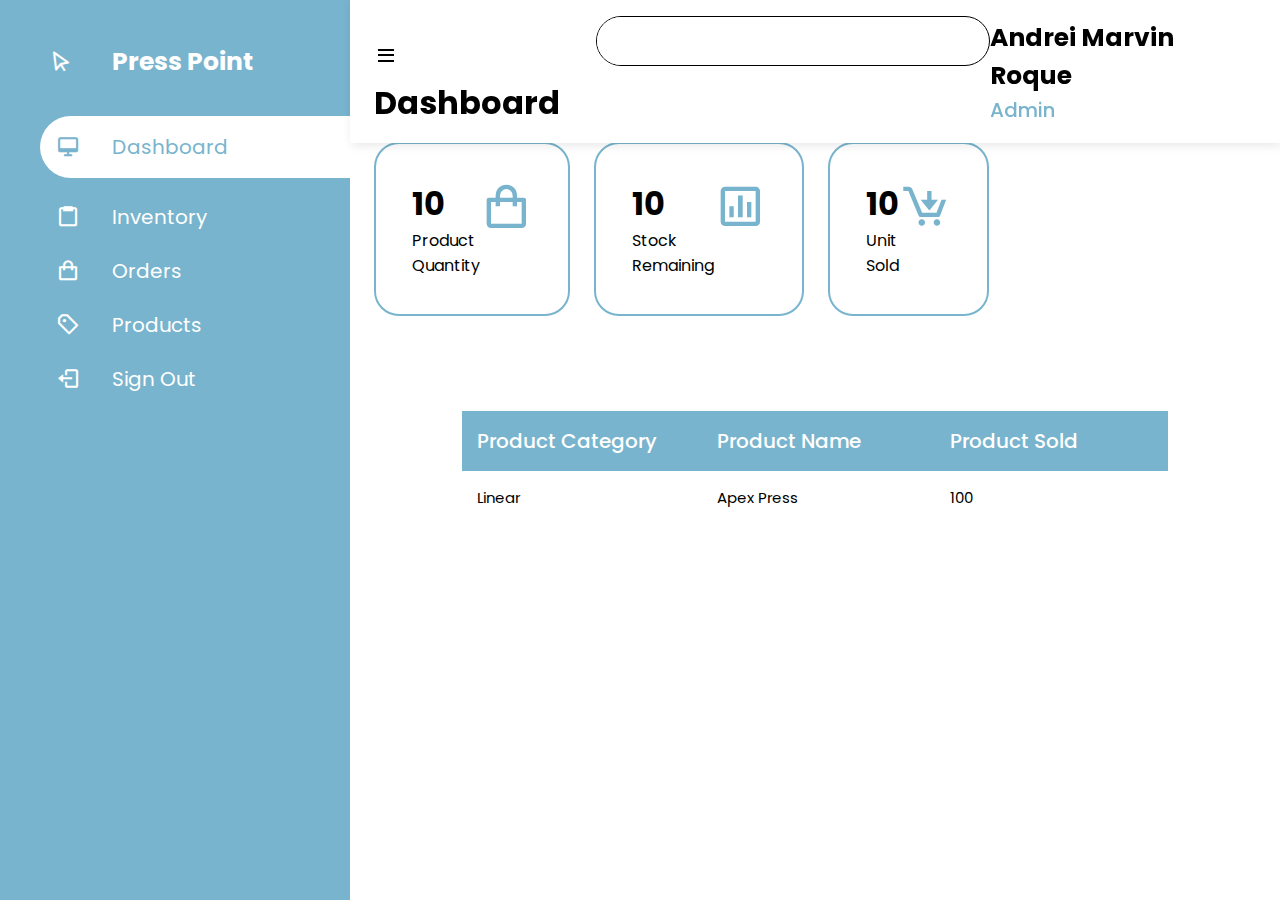
<file: admin-dashboard.html>
<!DOCTYPE html>
<html lang="en">

<head>
    <meta charset="UTF-8">
    <meta name="viewport" content="width=device-width, initial-scale=1.0">
    <link rel="stylesheet" href="admin-dashboard.css">
    <link rel="preconnect" href="https://fonts.googleapis.com">
    <link rel="preconnect" href="https://fonts.gstatic.com" crossorigin>
    <link rel="stylesheet"
        href="https://fonts.googleapis.com/css2?family=Poppins:ital,wght@0,100;0,200;0,300;0,400;0,500;0,600;0,700;0,800;0,900;1,100;1,200;1,300;1,400;1,500;1,600;1,700;1,800;1,900&display=swap">
    <link rel="stylesheet" href="https://cdnjs.cloudflare.com/ajax/libs/font-awesome/6.7.0/css/all.min.css"
        integrity="sha512-9xKTRVabjVeZmc+GUW8GgSmcREDunMM+Dt/GrzchfN8tkwHizc5RP4Ok/MXFFy5rIjJjzhndFScTceq5e6GvVQ=="
        crossorigin="anonymous" referrerpolicy="no-referrer" />
    <link rel="stylesheet" href="https://unpkg.com/boxicons@latest/css/boxicons.min.css">
    <title>Admin Dashboard</title>
</head>

<body>
    <input type="checkbox" id="navigation-toggle">
    <div class="sidebar">
        <div class="sidebar-brand">
            <h1><i class='bx bx-pointer'></i><span>Press Point</span></h1>
        </div>
        <div class="sidebar-menu">
            <ul>
                <li>
                    <a href="admin-dashboard.html" class="active"><i class='bx bx-desktop'></i>
                        <span>Dashboard</span></a>
                </li>
                <li>
                    <a href="inventory.html"><i class='bx bx-clipboard'></i>
                        <span>Inventory</span></a>
                </li>
                <li>
                    <a href="orders.html"><i class='bx bx-shopping-bag'></i>
                        <span>Orders</span></a>
                </li>
                <li>
                    <a href="products.html"><i class='bx bx-purchase-tag-alt'></i>
                        <span>Products</span></a>
                </li>
                <li>
                    <a id="signout-button"><i class='bx bx-log-out'></i>
                        <span>Sign Out</span></a>
                </li>
                <div class="background"></div>
                <div class="alert-box" id="signout-alert">
                    <div class="icon">
                        <i class='bx bx-help-circle'></i>
                    </div>
                    <p>Are you sure you want to sign out?</p>
                    <div class="buttons">
                        <button id="confirm-signout" class="button">Yes, Sign Out</button>
                        <button id="cancel-signout" class="button">Cancel</button>
                    </div>
                </div>
            </ul>
        </div>
    </div>
    <div class="main-content">
        <header>
            <h1><label for="navigation-toggle"><i class='bx bx-menu'></i></label>Dashboard</h1>
            <div class="search-wrapper">
                <input type="search" />
                <i class='bx bx-search'></i>
            </div>
            <div class="user-wrapper">
                <div>
                    <h5>Andrei Marvin Roque</h5>
                    <small>Admin</small>
                </div>
            </div>
        </header>
        <main>
            <div class="cards">
                <div class="card-single">
                    <div>
                        <h1>10</h1>
                        <span>Product Quantity</span>
                    </div>
                    <div>
                        <i class='bx bx-shopping-bag'></i>
                    </div>
                </div>
                <div class="card-single">
                    <div>
                        <h1>10</h1>
                        <span>Stock Remaining</span>
                    </div>
                    <div>
                        <i class='bx bx-bar-chart-square'></i>
                    </div>
                </div>
                <div class="card-single">
                    <div>
                        <h1>10</h1>
                        <span>Unit Sold</span>
                    </div>
                    <div>
                        <i class='bx bx-cart-download'></i>
                    </div>
                </div>
            </div>

            <div class="recent-grid">
                <table>
                    <thead>
                        <tr>
                            <th>Product Category</th>
                            <th>Product Name</th>
                            <th>Product Sold</th>
                        </tr>
                    </thead>
                    <tbody>
                        <tr>
                            <td class="product-category">Linear</td>
                            <td class="product-name">Apex Press</td>
                            <td class="product-sold">100</td>
                        </tr>
                    </tbody>
                </table>
            </div>
        </main>
    </div>

    <script>
        document.addEventListener('DOMContentLoaded', () => {
            const signoutbutton = document.getElementById('signout-button');
            const alertbox = document.getElementById('signout-alert');
            const background = document.querySelector('.background');
            const confirmbutton = document.getElementById('confirm-signout');
            const cancelbutton = document.getElementById('cancel-signout');

            signoutbutton.addEventListener('click', () => {
                alertbox.classList.add('show');
                background.classList.add('show');
            });

            confirmbutton.addEventListener('click', () => {
                window.location.href = 'sign-in.html';
            });

            cancelbutton.addEventListener('click', () => {
                alertbox.classList.remove('show');
                background.classList.remove('show');
            });

            background.addEventListener('click', () => {
                alertbox.classList.remove('show');
                background.classList.remove('show');
            });
        });
    </script>

</body>

</html>
</file>
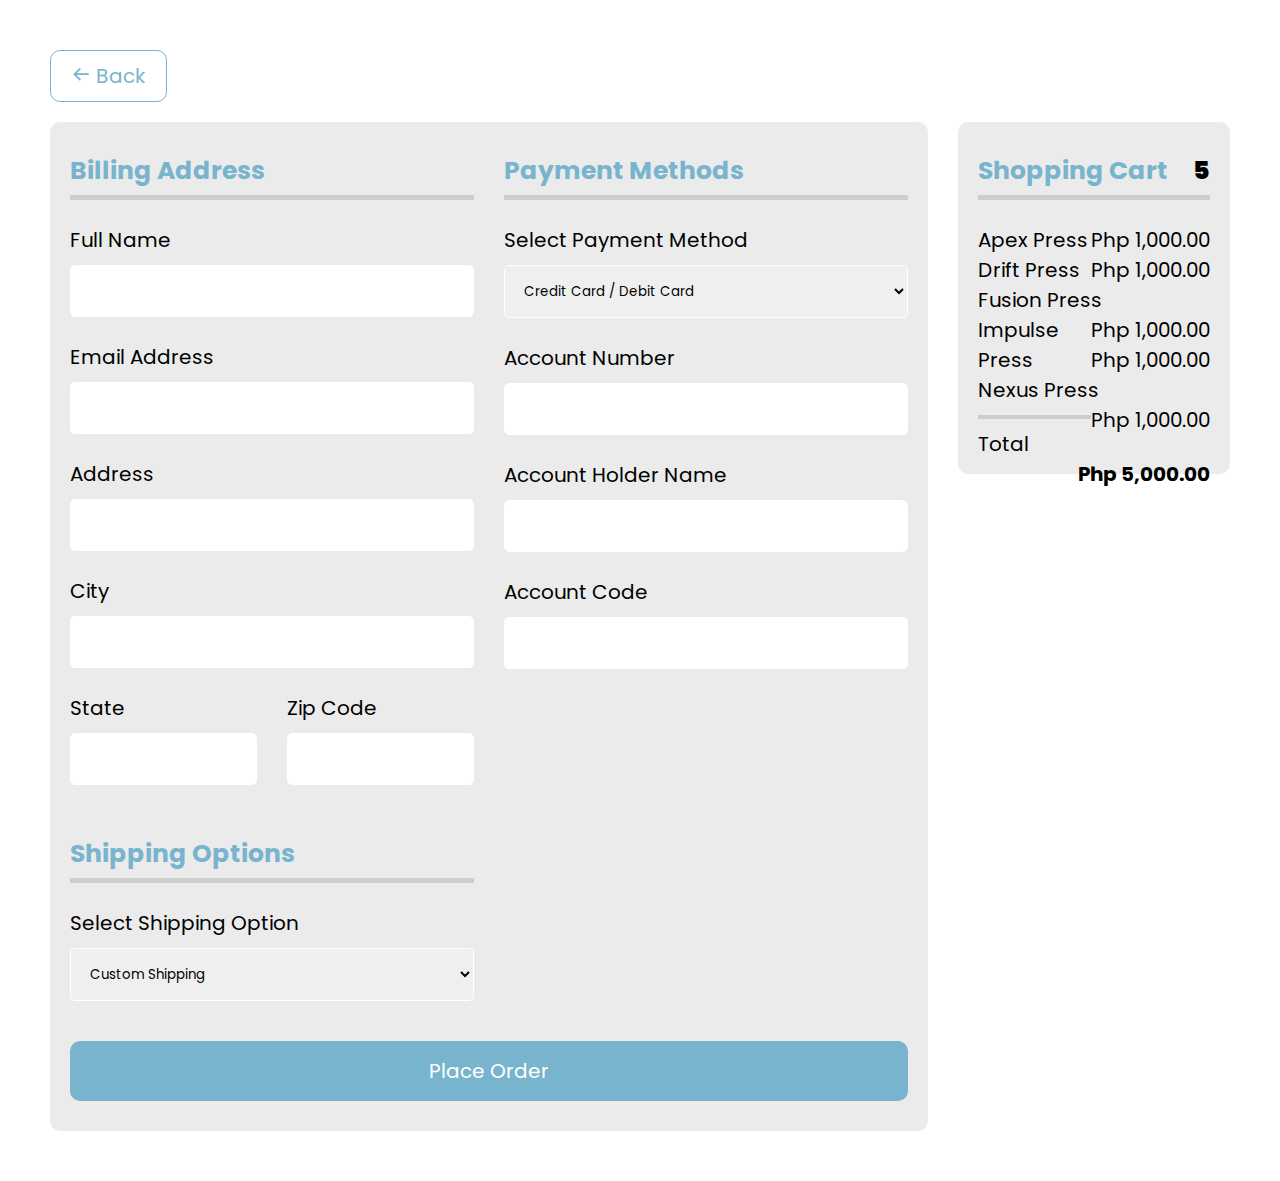
<file: check-out.html>
<!DOCTYPE html>
<html lang="en">

<head>
    <meta charset="UTF-8">
    <meta http-equiv="X-UA-Compatible" content="IE=edge">
    <meta name="viewport" content="width=device-width, initial-scale=1.0">
    <link rel="stylesheet" href="check-out.css">
    <link rel="preconnect" href="https://fonts.googleapis.com">
    <link rel="preconnect" href="https://fonts.gstatic.com" crossorigin>
    <link rel="stylesheet"
        href="https://fonts.googleapis.com/css2?family=Poppins:ital,wght@0,100;0,200;0,300;0,400;0,500;0,600;0,700;0,800;0,900;1,100;1,200;1,300;1,400;1,500;1,600;1,700;1,800;1,900&display=swap">
    <link rel="stylesheet" href="https://cdnjs.cloudflare.com/ajax/libs/font-awesome/6.7.0/css/all.min.css"
        integrity="sha512-9xKTRVabjVeZmc+GUW8GgSmcREDunMM+Dt/GrzchfN8tkwHizc5RP4Ok/MXFFy5rIjJjzhndFScTceq5e6GvVQ=="
        crossorigin="anonymous" referrerpolicy="no-referrer" />
    <link rel="stylesheet" href="https://unpkg.com/boxicons@latest/css/boxicons.min.css">
    <title>Check Out</title>
</head>

<body>

    <a href="product-description.html" class="back-button">
        <button class="previous-button"><i class="bx bx-arrow-back"></i> Back</button>
    </a>

    <div class="row">
        <div class="col-75">
            <div class="container">
                <form action="order-confirmation.html">

                    <div class="row">
                        <div class="col-50">
                            <h1>Billing Address</h1>
                            <label for="full-name">Full Name</label>
                            <input type="text" id="full-name" name="firstname">
                            <label for="email">Email Address</label>
                            <input type="text" id="email" name="email">
                            <label for="address">Address</label>
                            <input type="text" id="address" name="address">
                            <label for="city">City</label>
                            <input type="text" id="city" name="city">

                            <div class="row">
                                <div class="col-50">
                                    <label for="state">State</label>
                                    <input type="text" id="state" name="state">
                                </div>
                                <div class="col-50">
                                    <label for="zip">Zip Code</label>
                                    <input type="text" id="zip" name="zip">
                                </div>
                            </div>

                            <h1>Shipping Options</h1>
                            <label>Select Shipping Option</label>
                            <select id="shipping-method" name="shipping-method">
                                <option value="custom">Custom Shipping</option>
                                <option value="express">Express Shipping</option>
                                <option value="same-day">Same Day Shipping</option>
                            </select>
                        </div>

                        <div class="col-50">
                            <h1>Payment Methods</h1>
                            <label>Select Payment Method</label>
                            <select id="payment-methods" name="payment">
                                <option value="credit-debit-card">Credit Card / Debit Card</option>
                                <option value="mobile-wallet">Mobile Wallet</option>
                                <option value="online-banking">Online Banking</option>
                                <option value="remittance-center">Remittance Center</option>
                                <option value="upon-delivery-payment">Upon Delivery Payment</option>
                            </select>

                            <label for="account-number">Account Number</label>
                            <input type="text" id="account-number" name="account-number">
                            <label for="accountholdername">Account Holder Name</label>
                            <input type="text" id="accountholder-name" name="account-holdername">
                            <label for="account-code">Account Code</label>
                            <input type="text" id="account-code" name="account-code">

                        </div>

                    </div>
                    <input type="submit" value="Place Order" class="button">
                </form>
            </div>
        </div>

        <div class="col-25">
            <div class="container">
                <h1>Shopping Cart <span class="price" style="color:black"><b>5</b></span></h1>
                <p><a href="#">Apex Press</a> <span class="price">Php 1,000.00</span></p>
                <p><a href="#">Drift Press</a> <span class="price">Php 1,000.00</span></p>
                <p><a href="#">Fusion Press</a> <span class="price">Php 1,000.00</span></p>
                <p><a href="#">Impulse Press</a> <span class="price">Php 1,000.00</span></p>
                <p><a href="#">Nexus Press</a> <span class="price">Php 1,000.00</span></p>
                <hr>
                <p>Total <span class="price" style="color:black"><b>Php 5,000.00</b></span></p>
            </div>
        </div>
    </div>

</body>

</html>
</file>
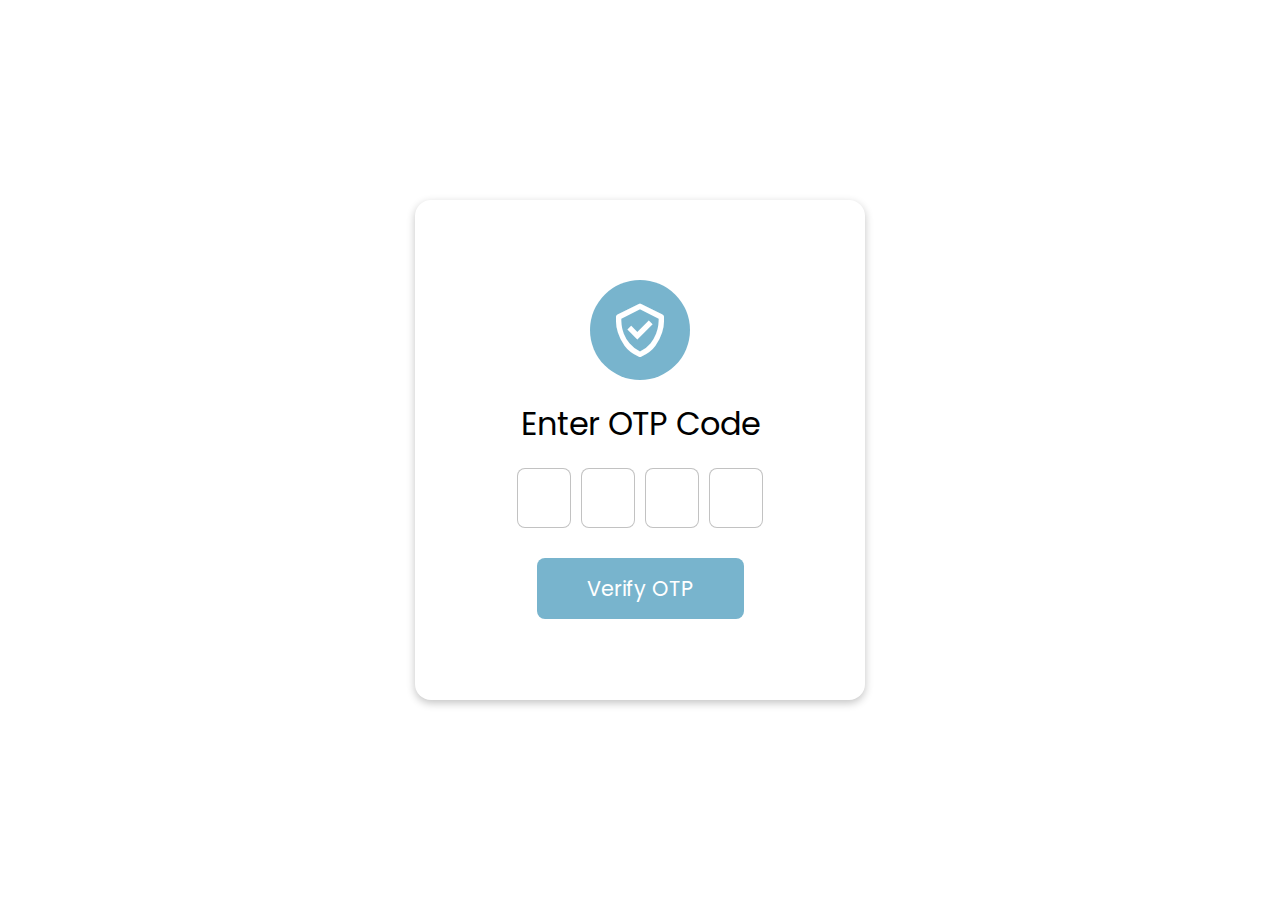
<file: generate-otp.html>
<!DOCTYPE html>
<html lang="en">
<head>
  <meta charset="UTF-8">
  <meta name="viewport" content="width=device-width, initial-scale=1.0">
  <title>Generate OTP</title>
  <link rel="stylesheet" href="generate-otp.css">
  <link rel="preconnect" href="https://fonts.googleapis.com" />
    <link rel="preconnect" href="https://fonts.gstatic.com" crossorigin />
    <link
      rel="stylesheet"
      href="https://fonts.googleapis.com/css2?family=Poppins:ital,wght@0,100;0,200;0,300;0,400;0,500;0,600;0,700;0,800;0,900&display=swap"
    />
    <link
      rel="stylesheet"
      href="https://cdnjs.cloudflare.com/ajax/libs/font-awesome/6.7.0/css/all.min.css"
      integrity="sha512-9xKTRVabjVeZmc+GUW8GgSmcREDunMM+Dt/GrzchfN8tkwHizc5RP4Ok/MXFFy5rIjJjzhndFScTceq5e6GvVQ=="
      crossorigin="anonymous"
      referrerpolicy="no-referrer"
    />
    <link
      rel="stylesheet"
      href="https://unpkg.com/boxicons@latest/css/boxicons.min.css"
    />
</head>
<body>
  <main>
    <div class="otp-container">
      <div class="icon-container">
        <div class="circle">
          <i class='bx bx-check-shield' ></i>
        </div>
      </div>
      <div class="title">
        <p>Enter OTP Code</p>
      </div>
      <div class="otp-codes">
        <form>
          <div class="input-codes">
            <input type="text" maxlength="1" name="code1" id="code1">
            <input type="text" maxlength="1" name="code2" id="code2">
            <input type="text" maxlength="1" name="code3" id="code3">
            <input type="text" maxlength="1" name="code4" id="code4">
          </div>
          <div class="submit-btn">
            <button type="submit">Verify OTP</button>
          </div>
        </form>
      </div>
    </div>
  </main>
</body>
</html>
</file>
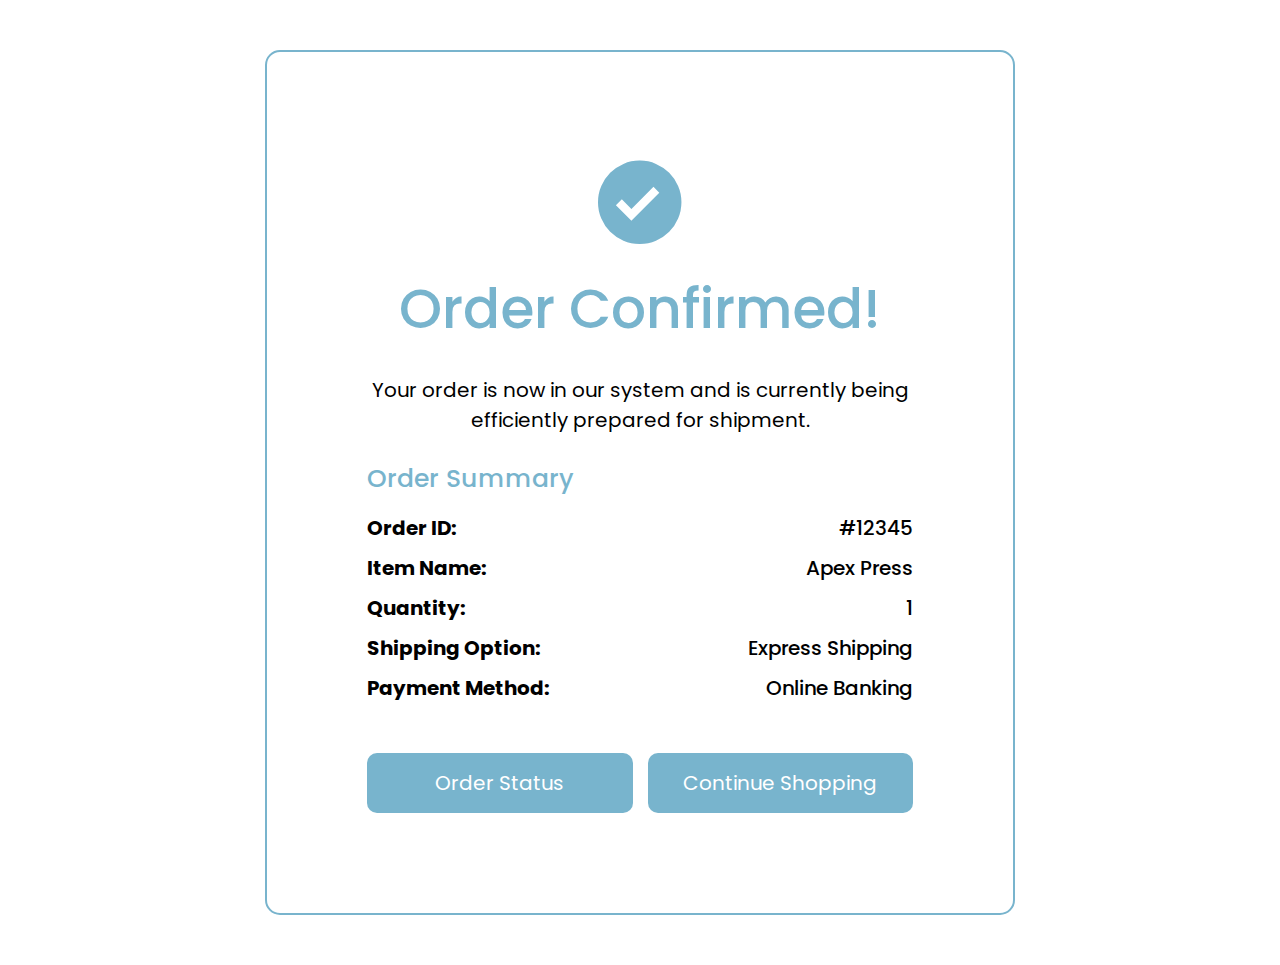
<file: order-confirmation.html>
<!DOCTYPE html>
<html lang="en">

<head>
    <meta charset="UTF-8">
    <meta http-equiv="X-UA-Compatible" content="IE=edge">
    <meta name="viewport" content="width=device-width, initial-scale=1.0">
    <link rel="stylesheet" href="order-confirmation.css">
    <link rel="preconnect" href="https://fonts.googleapis.com">
    <link rel="preconnect" href="https://fonts.gstatic.com" crossorigin>
    <link rel="stylesheet"
        href="https://fonts.googleapis.com/css2?family=Poppins:ital,wght@0,100;0,200;0,300;0,400;0,500;0,600;0,700;0,800;0,900;1,100;1,200;1,300;1,400;1,500;1,600;1,700;1,800;1,900&display=swap">
    <link rel="stylesheet" href="https://cdnjs.cloudflare.com/ajax/libs/font-awesome/6.7.0/css/all.min.css"
        integrity="sha512-9xKTRVabjVeZmc+GUW8GgSmcREDunMM+Dt/GrzchfN8tkwHizc5RP4Ok/MXFFy5rIjJjzhndFScTceq5e6GvVQ=="
        crossorigin="anonymous" referrerpolicy="no-referrer" />
    <link rel="stylesheet" href="https://unpkg.com/boxicons@latest/css/boxicons.min.css">
    <title>Order Confirmation</title>
</head>

<body>
    <div class="container">
        <div class="header">
            <i class='bx bxs-check-circle'></i>
            <h1>Order Confirmed!</h1>
            <p>Your order is now in our system and is currently being efficiently prepared for shipment.</p>
        </div>

        <div class="order-summary">
            <h1>Order Summary</h1>
            <p><strong>Order ID:</strong> <span class="information">#12345</span></p>
            <p><strong>Item Name:</strong> <span class="information">Apex Press</span></p>
            <p><strong>Quantity:</strong> <span class="information">1</span></p>
            <p><strong>Shipping Option:</strong> <span class="information">Express Shipping</span></p>
            <p><strong>Payment Method:</strong> <span class="information">Online Banking</span></p>
        </div>

        <div class="actions">
            <a href="/track-order" class="track-order">Order Status</a>
            <a href="press-point.html#shop">Continue Shopping</a>
        </div>
        
    </div>
</body>

</html>
</file>
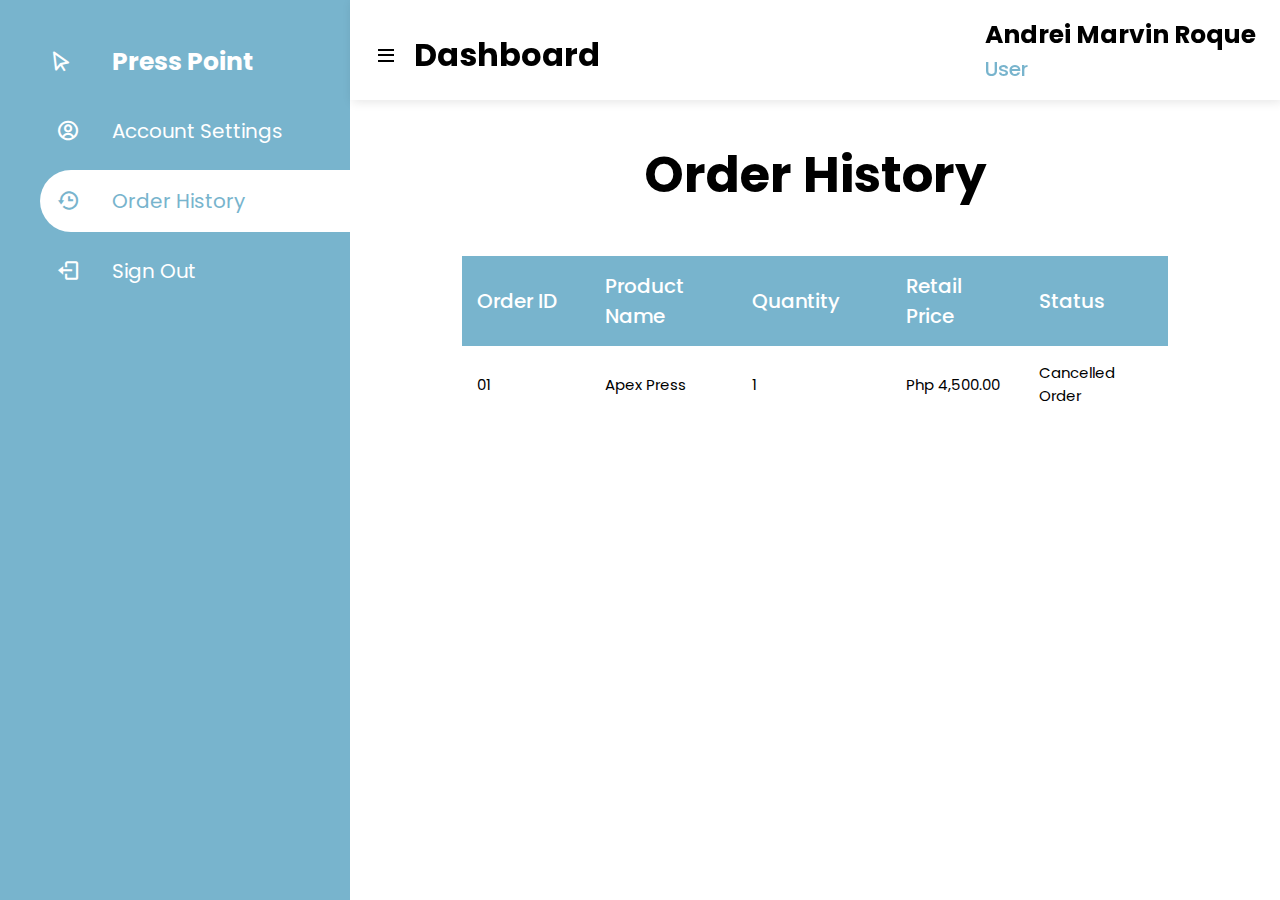
<file: order-history.html>
<!DOCTYPE html>
<html lang="en">

<head>
    <meta charset="UTF-8">
    <meta name="viewport" content="width=device-width, initial-scale=1.0">
    <link rel="stylesheet" href="order-history.css">
    <link rel="preconnect" href="https://fonts.googleapis.com">
    <link rel="preconnect" href="https://fonts.gstatic.com" crossorigin>
    <link rel="stylesheet"
        href="https://fonts.googleapis.com/css2?family=Poppins:ital,wght@0,100;0,200;0,300;0,400;0,500;0,600;0,700;0,800;0,900;1,100;1,200;1,300;1,400;1,500;1,600;1,700;1,800;1,900&display=swap">
    <link rel="stylesheet" href="https://cdnjs.cloudflare.com/ajax/libs/font-awesome/6.7.0/css/all.min.css"
        integrity="sha512-9xKTRVabjVeZmc+GUW8GgSmcREDunMM+Dt/GrzchfN8tkwHizc5RP4Ok/MXFFy5rIjJjzhndFScTceq5e6GvVQ=="
        crossorigin="anonymous" referrerpolicy="no-referrer" />
    <link rel="stylesheet" href="https://unpkg.com/boxicons@latest/css/boxicons.min.css">
    <title>User Dashboard</title>
</head>

<body>
    <input type="checkbox" id="navigation-toggle">
    <div class="sidebar">
        <div class="sidebar-brand">
            <h1><i class='bx bx-pointer'></i><span>Press Point</span></h1>
        </div>
        <div class="sidebar-menu">
            <ul>
                <li>
                    <a href="user-dashboard.html"><i class='bx bx-user-circle'></i>
                        <span>Account Settings</span></a>
                </li>
                <li>
                    <a href="order-history.html" class="active"><i class='bx bx-history' ></i>
                        <span>Order History</span></a>
                </li>
                <li>
                    <a id="signout-button"><i class='bx bx-log-out'></i>
                        <span>Sign Out</span></a>
                </li>
                <div class="background"></div>
                <div class="alert-box" id="signout-alert">
                    <div class="icon">
                        <i class='bx bx-help-circle'></i>
                    </div>
                    <p>Are you sure you want to sign out?</p>
                    <div class="buttons">
                        <button id="confirm-signout" class="button">Yes, Sign Out</button>
                        <button id="cancel-signout" class="button">Cancel</button>
                    </div>
                </div>
            </ul>
        </div>
    </div>
    <div class="main-content">
        <header>
            <h1><label for="navigation-toggle"><i class='bx bx-menu'></i></label>Dashboard</h1>
            <div class="user-wrapper">
                <div>
                    <h5>Andrei Marvin Roque</h5>
                    <small>User</small>
                </div>
            </div>
        </header>
        <main>
            <div class="recent-grid">
                <h1>Order History</h1>
                <table>
                    <thead>
                       <tr>
                          <th>Order ID</th>
                          <th>Product Name</th>
                          <th>Quantity</th>
                          <th>Retail Price</th>
                          <th>Status</th>
                       </tr>
                    </thead>
                    <tbody>
                       <tr>
                          <td>01</td>
                          <td>Apex Press</td>
                          <td>1</td>
                          <td>Php 4,500.00</td>
                          <td>Cancelled Order</td>
                       </tr>
                    </tbody>
                 </table>
            </div>
        </main>
    </div>

    <script>
        document.addEventListener('DOMContentLoaded', () => {
            const signoutbutton = document.getElementById('signout-button');
            const alertbox = document.getElementById('signout-alert');
            const background = document.querySelector('.background');
            const confirmbutton = document.getElementById('confirm-signout');
            const cancelbutton = document.getElementById('cancel-signout');

            signoutbutton.addEventListener('click', () => {
                alertbox.classList.add('show');
                background.classList.add('show');
            });

            confirmbutton.addEventListener('click', () => {
                window.location.href = 'sign-in.html';
            });

            cancelbutton.addEventListener('click', () => {
                alertbox.classList.remove('show');
                background.classList.remove('show');
            });

            background.addEventListener('click', () => {
                alertbox.classList.remove('show');
                background.classList.remove('show');
            });
        });
    </script>

</body>

</html>
</file>
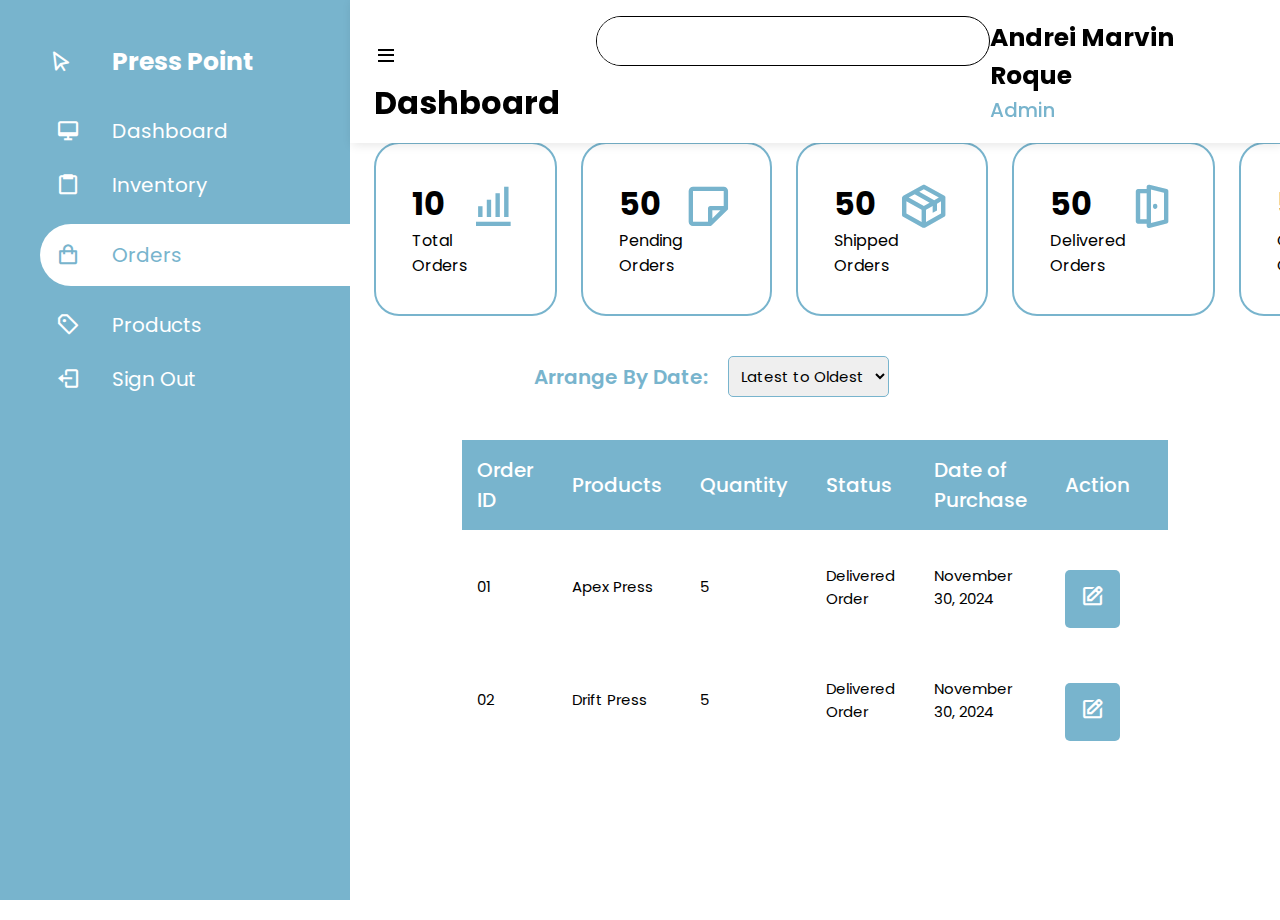
<file: orders.html>
<!DOCTYPE html>
<html lang="en">

<head>
    <meta charset="UTF-8">
    <meta name="viewport" content="width=device-width, initial-scale=1.0">
    <link rel="stylesheet" href="orders.css">
    <link rel="preconnect" href="https://fonts.googleapis.com">
    <link rel="preconnect" href="https://fonts.gstatic.com" crossorigin>
    <link rel="stylesheet"
        href="https://fonts.googleapis.com/css2?family=Poppins:ital,wght@0,100;0,200;0,300;0,400;0,500;0,600;0,700;0,800;0,900;1,100;1,200;1,300;1,400;1,500;1,600;1,700;1,800;1,900&display=swap">
    <link rel="stylesheet" href="https://cdnjs.cloudflare.com/ajax/libs/font-awesome/6.7.0/css/all.min.css"
        integrity="sha512-9xKTRVabjVeZmc+GUW8GgSmcREDunMM+Dt/GrzchfN8tkwHizc5RP4Ok/MXFFy5rIjJjzhndFScTceq5e6GvVQ=="
        crossorigin="anonymous" referrerpolicy="no-referrer" />
    <link rel="stylesheet" href="https://unpkg.com/boxicons@latest/css/boxicons.min.css">
    <title>Admin Dashboard</title>
</head>

<body>

    <input type="checkbox" id="navigation-toggle">
    <div class="sidebar">
        <div class="sidebar-brand">
            <h1><i class='bx bx-pointer'></i><span>Press Point</span></h1>
        </div>
        <div class="sidebar-menu">
            <ul>
                <li>
                    <a href="admin-dashboard.html"><i class='bx bx-desktop'></i>
                        <span>Dashboard</span></a>
                </li>
                <li>
                    <a href="inventory.html"><i class='bx bx-clipboard'></i>
                        <span>Inventory</span></a>
                </li>
                <li>
                    <a href="orders.html" class="active"><i class='bx bx-shopping-bag'></i>
                        <span>Orders</span></a>
                </li>
                <li>
                    <a href="products.html"><i class='bx bx-purchase-tag-alt'></i>
                        <span>Products</span></a>
                </li>
                <li>
                    <a id="signout-button"><i class='bx bx-log-out'></i>
                        <span>Sign Out</span></a>
                </li>
                <div class="background"></div>
                <div class="alert-box" id="signout-alert">
                    <div class="icon">
                        <i class='bx bx-question-mark'></i>
                    </div>
                    <p>Are you sure you want to sign out?</p>
                    <div class="buttons">
                        <button id="confirm-signout" class="button">Yes, Sign Out!</button>
                        <button id="cancel-signout" class="button">Cancel</button>
                    </div>
                </div>
            </ul>
        </div>
    </div>

    <div class="main-content">
        <header>
            <h1><label for="navigation-toggle"><i class='bx bx-menu'></i></label>Dashboard</h1>
            <div class="search-wrapper">
                <input type="search" />
                <i class='bx bx-search'></i>
            </div>
            <div class="user-wrapper">
                <div>
                    <h5>Andrei Marvin Roque</h5>
                    <small>Admin</small>
                </div>
            </div>
        </header>

        <main>
            <div class="cards">
                <div class="card-single">
                    <div>
                        <h1>10</h1>
                        <span>Total Orders</span>
                    </div>
                    <div>
                        <i class='bx bx-bar-chart-alt'></i>
                    </div>
                </div>
                <div class="card-single">
                    <div>
                        <h1>50</h1>
                        <span>Pending Orders</span>
                    </div>
                    <div>
                        <i class='bx bx-note'></i>
                    </div>
                </div>
                <div class="card-single">
                    <div>
                        <h1>50</h1>
                        <span>Shipped Orders</span>
                    </div>
                    <div>
                        <i class='bx bx-package'></i>
                    </div>
                </div>
                <div class="card-single">
                    <div>
                        <h1>50</h1>
                        <span>Delivered Orders</span>
                    </div>
                    <div>
                        <i class='bx bx-door-open'></i>
                    </div>
                </div>
                <div class="card-single">
                    <div>
                        <h1>50</h1>
                        <span>Cancelled Orders</span>
                    </div>
                    <div>
                        <i class='bx bx-x-circle'></i>
                    </div>
                </div>
            </div>

            <div class="sort-wrapper">
                <label for="sort-date">Arrange By Date:</label>
                <select id="sort-date">
                    <option value="latest">Latest to Oldest</option>
                    <option value="oldest">Oldest to Latest</option>
                </select>
            </div>            

            <div class="recent-grid">
                <table>
                    <thead>
                        <tr>
                            <th>Order ID</th>
                            <th>Products</th>
                            <th>Quantity</th>
                            <th>Status</th>
                            <th>Date of Purchase</th>
                            <th>Action</th>
                        </tr>
                    </thead>
                    <tbody>
                        <tr>
                            <td class="order-id">01</td>
                            <td class="product">Apex Press</td>
                            <td class="quantity">5</td>
                            <td class="status">Delivered Order</td>
                            <td class="purchase-date">November 30, 2024</td>
                            <td><button class="edit-button"><i class='bx bx-edit'></i></button></td>
                        </tr>
                        <tr>
                            <td class="order-id">02</td>
                            <td class="product">Drift Press</td>
                            <td class="quantity">5</td>
                            <td class="status">Delivered Order</td>
                            <td class="purchase-date">November 30, 2024</td>
                            <td><button class="edit-button"><i class='bx bx-edit'></i></button></td>
                        </tr>
                    </tbody>
                </table>
            </div>
        </main>

        <div class="edit-modal">
            <div class="modal-content">
                <form id="edit-order-form">
                    <label for="order-status">Order Status:</label>
                    <select id="order-status" name="order-status">
                        <option value="Pending Order">Pending Order</option>
                        <option value="Shipped Order">Shipped Order</option>
                        <option value="Delivered Order">Delivered Order</option>
                        <option value="Cancelled Order">Cancelled Order</option>
                    </select>
                    <div class="modal-buttons">
                        <button type="submit" class="button">Save Changes</button>
                        <button type="button" class="button close-modal">Cancel</button>
                    </div>
                </form>
            </div>
        </div>
    </div>

    <script>

        document.addEventListener('DOMContentLoaded', () => {
            const signoutbutton = document.getElementById('signout-button');
            const alertbox = document.getElementById('signout-alert');
            const background = document.querySelector('.background');
            const confirmbutton = document.getElementById('confirm-signout');
            const cancelbutton = document.getElementById('cancel-signout');

            signoutbutton.addEventListener('click', () => {
                alertbox.classList.add('show');
                background.classList.add('show');
            });

            confirmbutton.addEventListener('click', () => {
                window.location.href = 'sign-in.html';
            });

            cancelbutton.addEventListener('click', () => {
                alertbox.classList.remove('show');
                background.classList.remove('show');
            });

            background.addEventListener('click', () => {
                alertbox.classList.remove('show');
                background.classList.remove('show');
            });
        });

        document.addEventListener('DOMContentLoaded', () => {
            const editButtons = document.querySelectorAll('.edit-button');
            const deleteButtons = document.querySelectorAll('.delete-button');
            const editModal = document.querySelector('.edit-modal');
            const deleteModal = document.querySelector('.delete-modal');
            const closeButtons = document.querySelectorAll('.close-modal');
            const confirmDeleteButton = document.getElementById('confirm-delete');
            let currentOrderRow = null;

            editButtons.forEach(button => {
                button.addEventListener('click', (e) => {
                    currentOrderRow = e.target.closest('tr');
                    const currentStatus = currentOrderRow.querySelector('.status').textContent;
                    document.getElementById('order-status').value = currentStatus;
                    editModal.style.display = 'flex';
                });
            });

            deleteButtons.forEach(button => {
                button.addEventListener('click', (e) => {
                    currentOrderRow = e.target.closest('tr');
                    deleteModal.style.display = 'flex';
                });
            });

            closeButtons.forEach(button => {
                button.addEventListener('click', () => {
                    editModal.style.display = 'none';
                    deleteModal.style.display = 'none';
                });
            });

            document.getElementById('edit-order-form').addEventListener('submit', (e) => {
                e.preventDefault();
                const newStatus = document.getElementById('order-status').value;
                currentOrderRow.querySelector('.status').textContent = newStatus;
                editModal.style.display = 'none';
            });

            confirmDeleteButton.addEventListener('click', () => {
                currentOrderRow.remove();
                deleteModal.style.display = 'none';
            });
        });

    </script>

</body>

</html>
</file>
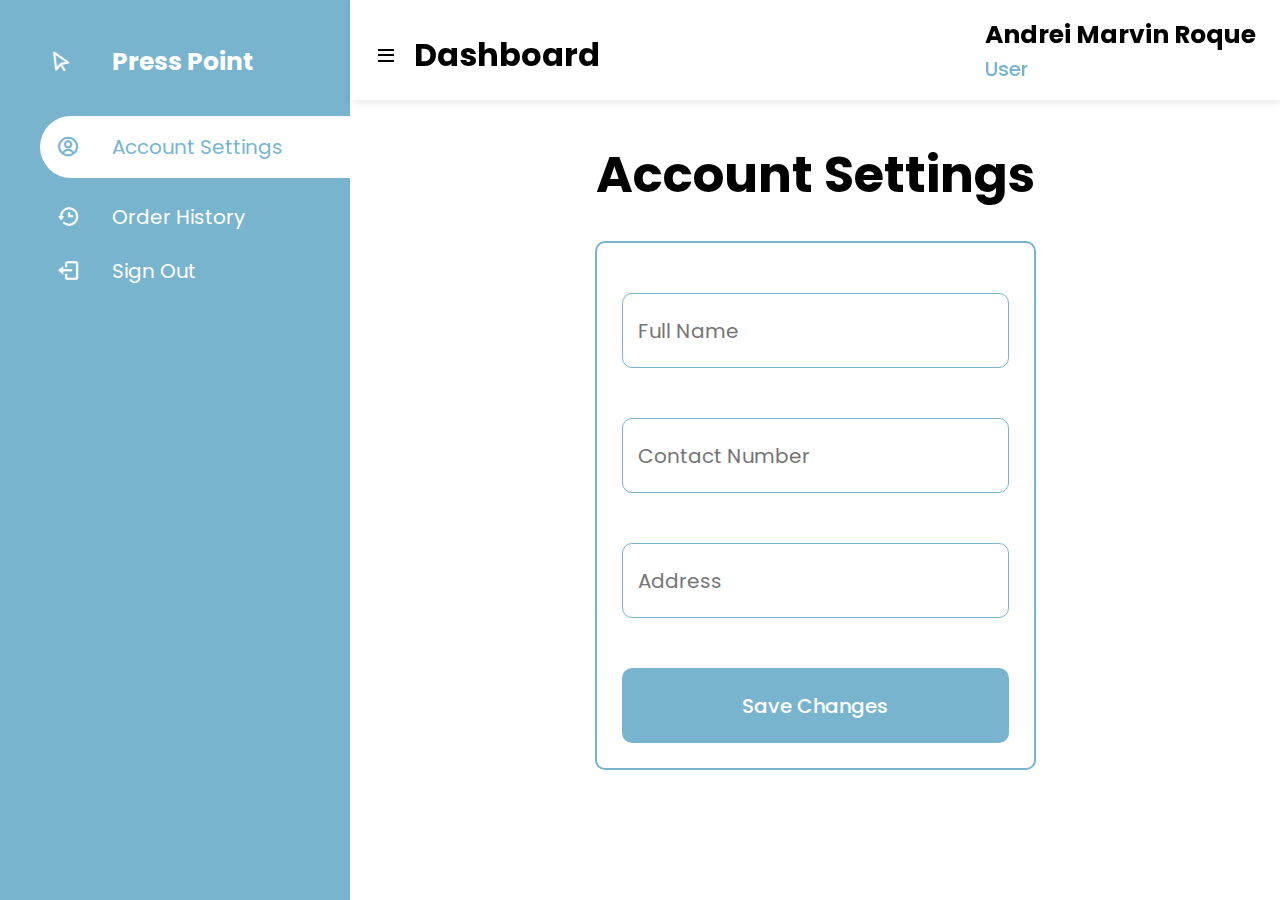
<file: user-dashboard.html>
<!DOCTYPE html>
<html lang="en">

<head>
    <meta charset="UTF-8">
    <meta name="viewport" content="width=device-width, initial-scale=1.0">
    <link rel="stylesheet" href="user-dashboard.css">
    <link rel="preconnect" href="https://fonts.googleapis.com">
    <link rel="preconnect" href="https://fonts.gstatic.com" crossorigin>
    <link rel="stylesheet"
        href="https://fonts.googleapis.com/css2?family=Poppins:ital,wght@0,100;0,200;0,300;0,400;0,500;0,600;0,700;0,800;0,900;1,100;1,200;1,300;1,400;1,500;1,600;1,700;1,800;1,900&display=swap">
    <link rel="stylesheet" href="https://cdnjs.cloudflare.com/ajax/libs/font-awesome/6.7.0/css/all.min.css"
        integrity="sha512-9xKTRVabjVeZmc+GUW8GgSmcREDunMM+Dt/GrzchfN8tkwHizc5RP4Ok/MXFFy5rIjJjzhndFScTceq5e6GvVQ=="
        crossorigin="anonymous" referrerpolicy="no-referrer" />
    <link rel="stylesheet" href="https://unpkg.com/boxicons@latest/css/boxicons.min.css">
    <title>User Dashboard</title>
</head>

<body>
    <input type="checkbox" id="navigation-toggle">
    <div class="sidebar">
        <div class="sidebar-brand">
            <h1><i class='bx bx-pointer'></i><span>Press Point</span></h1>
        </div>
        <div class="sidebar-menu">
            <ul>
                <li>
                    <a href="user-dashboard.html" class="active"><i class='bx bx-user-circle'></i>
                        <span>Account Settings</span></a>
                </li>
                <li>
                    <a href="order-history.html"><i class='bx bx-history'></i>
                        <span>Order History</span></a>
                </li>
                <li>
                    <a id="signout-button"><i class='bx bx-log-out'></i>
                        <span>Sign Out</span></a>
                </li>
                <div class="background"></div>
                <div class="alert-box" id="signout-alert">
                    <div class="icon">
                        <i class='bx bx-help-circle'></i>
                    </div>
                    <p>Are you sure you want to sign out?</p>
                    <div class="buttons">
                        <button id="confirm-signout" class="button">Yes, Sign Out</button>
                        <button id="cancel-signout" class="button">Cancel</button>
                    </div>
                </div>
            </ul>
        </div>
    </div>
    <div class="main-content">
        <header>
            <h1><label for="navigation-toggle"><i class='bx bx-menu'></i></label>Dashboard</h1>
            <div class="user-wrapper">
                <div>
                    <h5>Andrei Marvin Roque</h5>
                    <small>User</small>
                </div>
            </div>
        </header>
        <main>
            <div class="recent-grid">
                <h1>Account Settings</h1>
                <div class="form-section">
                    <form>
                        <input type="text" placeholder="Full Name" required>
                        <input type="tel" placeholder="Contact Number" pattern="^[0-9]+$" id="contact-number" required>
                        <input type="text" placeholder="Address" required>
                        <button type="submit">Save Changes</button>
                    </form>
                </div>
            </div>
        </main>

        <div class="background" id="save-background"></div>
        <div class="alert-box" id="save-alert">
            <div class="icon">
                <i class='bx bx-help-circle'></i>
            </div>
            <p>Are you sure you want to save these changes?</p>
            <div class="buttons">
                <button id="confirm-save" class="button">Yes, Save</button>
                <button id="cancel-save" class="button">Cancel</button>
            </div>
        </div>

    </div>

    <script>
        document.addEventListener('DOMContentLoaded', () => {
            const signoutButton = document.getElementById('signout-button');
            const signoutAlert = document.getElementById('signout-alert');
            const signoutBackground = document.querySelector('.background');
            const confirmSignoutButton = document.getElementById('confirm-signout');
            const cancelSignoutButton = document.getElementById('cancel-signout');

            const accountForm = document.querySelector('form');
            const saveAlert = document.getElementById('save-alert');
            const saveBackground = document.getElementById('save-background');
            const confirmSaveButton = document.getElementById('confirm-save');
            const cancelSaveButton = document.getElementById('cancel-save');

            signoutButton.addEventListener('click', () => {
                signoutAlert.classList.add('show');
                signoutBackground.classList.add('show');
            });

            confirmSignoutButton.addEventListener('click', () => {
                window.location.href = 'sign-in.html';
            });

            cancelSignoutButton.addEventListener('click', () => {
                signoutAlert.classList.remove('show');
                signoutBackground.classList.remove('show');
            });

            signoutBackground.addEventListener('click', () => {
                signoutAlert.classList.remove('show');
                signoutBackground.classList.remove('show');
            });

            accountForm.addEventListener('submit', (e) => {
                e.preventDefault();
                saveAlert.classList.add('show');
                saveBackground.classList.add('show');
            });

            confirmSaveButton.addEventListener('click', () => {
                saveAlert.classList.remove('show');
                saveBackground.classList.remove('show');
                accountForm.submit();
            });

            cancelSaveButton.addEventListener('click', () => {
                saveAlert.classList.remove('show');
                saveBackground.classList.remove('show');
            });

            saveBackground.addEventListener('click', () => {
                saveAlert.classList.remove('show');
                saveBackground.classList.remove('show');
            });
        });
        document.getElementById('contact-number').addEventListener('input', function (e) {
            this.value = this.value.replace(/[^0-9]/g, '');
        });
    </script>

</body>

</html>
</file>
<file: admin-dashboard.css>
* {
    box-sizing: border-box;
    font-family: 'Poppins', sans-serif;
    list-style-type: none;
    margin: 0;
    padding: 0;
    text-decoration: none;
}

.sidebar {
    background: rgb(120, 180, 205);
    box-shadow: none;
    height: 100%;
    left: 0;
    position: fixed;
    top: 0;
    transition: width 250ms;
    width: 350px;
    z-index: 100%;
}

.sidebar-brand {
    align-items: center;
    color: rgb(255, 255, 255);
    display: flex;
    height: 100px;
    justify-content: flex-start;
    padding: 1rem 1rem 1rem 2rem;
}

.sidebar-brand h1 {
    align-items: center;
    display: flex;
    font-size: 25px;
    margin-top: 1.5rem;
    padding-right: 5rem;
    width: 100%;
}

.sidebar-brand i {
    font-size: 1.5rem;
    margin: 0 auto;
    margin-right: 2.5rem;
}

.sidebar-menu {
    margin-top: 1rem;
}

.sidebar-menu li {
    align-items: center;
    display: flex;
    margin-bottom: 1.5rem;
    padding-left: 2.5rem;
    width: 100%;
}

.sidebar-menu a {
    align-items: center;
    color: rgb(255, 255, 255);
    cursor: pointer;
    display: flex;
    font-size: 1.25rem;
    padding-left: 1rem;
    width: 100%;
}

.sidebar-menu a.active {
    background: rgb(255, 255, 255);
    border-radius: 50px 0px 0px 50px;
    color: rgb(120, 180, 205);
    padding-bottom: 1rem;
    padding-top: 1rem;
}

.sidebar-menu a i {
    font-size: 1.5rem;
    margin-right: 1rem;
}

.sidebar-menu a i:first-child {
    font-size: 1.5rem;
    padding-right: 1rem;
}

.background {
    background: transparent;
    height: 100%;
    left: 0;
    opacity: 0;
    pointer-events: none;
    position: fixed;
    top: 0;
    transition: opacity 0.35s ease;
    width: 100%;
}

.alert-box {
    background: rgb(255, 255, 255);
    border-radius: 10px;
    box-shadow: 0 5px 10px rgba(0, 0, 0, 0.15);
    left: 50%;
    max-width: 500px;
    opacity: 0;
    padding: 20px;
    pointer-events: none;
    position: fixed;
    text-align: center;
    top: 50%;
    transform: translate(-50%, -50%) scale(0.95);
    transition: all 0.35s ease;
    z-index: 1000;
}

.alert-box .icon {
    color: rgb(120, 180, 205);
    font-size: 50px;
    margin-bottom: 10px;
}

.alert-box p {
    font-size: 20px;
    margin-bottom: 25px;
}

.alert-box .buttons {
    display: flex;
    justify-content: space-around;
}

.alert-box .button {
    border: none;
    border-radius: 5px;
    cursor: pointer;
    font-size: 15px;
    padding: 10px 25px;
    transition: 0.35s;
}

.alert-box .button:first-child {
    background: rgb(120, 180, 205);
    color: rgb(255, 255, 255);
}

.alert-box .button:last-child {
    background: rgb(255, 255, 255);
    border: 1.5px solid rgb(120, 180, 205);
    color: rgb(120, 180, 205);
}

.show {
    opacity: 1;
    pointer-events: auto;
    transform: translate(-50%, -50%) scale(1);
}

#navigation-toggle:checked+.sidebar {
    width: 75px;
}

#navigation-toggle:checked+.sidebar li {
    margin-top: 2.5rem;
    padding-left: .5rem;
    text-align: center;
}

#navigation-toggle:checked+.sidebar li a {
    padding-left: 1.5rem;
}

#navigation-toggle:checked+.sidebar .sidebar-brand {
    display: none;
}

#navigation-toggle:checked+.sidebar .sidebar-brand h1 span:last-child,
#navigation-toggle:checked+.sidebar li a span:last-child {
    display: none;
    padding-left: 5rem;
    padding-right: 50rem;
}

#navigation-toggle:checked~.main-content {
    margin-left: 75px;
}

#navigation-toggle:checked~.main-content header {
    width: calc(100% - 75px);
    left: 75px;
}

.main-content {
    margin-left: 350px;
    transition: margin-left 250ms;
}

header {
    background: rgb(255, 255, 255);
    box-shadow: 1.5px 1.5px 10px rgba(0, 0, 0, .1);
    display: flex;
    justify-content: space-between;
    left: 350px;
    padding: 1rem 1.5rem;
    position: fixed;
    top: 0;
    transition: left 250ms;
    width: calc(100% - 350px);
    z-index: 100;
}

header h1 {
    color: rgb(0, 0, 0);
    margin-top: 15px;
}

header label i {
    font-size: 1.5rem;
    padding-right: 1rem;
}

.search-wrapper {
    align-items: center;
    border: 1px solid rgb(0, 0, 0);
    border-radius: 25px;
    display: flex;
    height: 50px;
    overflow: hidden;
    width: 25rem;
}

.search-wrapper i {
    font-size: 1.5rem;
    display: inline-block;
    padding: 0rem 10.75rem;
}

.search-wrapper input {
    border: none;
    height: 100%;
    outline: none;
    padding: .5rem;
}

.user-wrapper {
    align-items: center;
    display: flex;
}

.user-wrapper h5 {
    font-size: 25px;
}

.user-wrapper small {
    color: rgb(120, 180, 205);
    display: inline-block;
    font-size: 20px;
    font-weight: 500;
}

main {
    margin-top: 85px;
    min-height: calc(100vh - 90px);
    padding: 2rem 1.5rem;
}

.cards {
    display: grid;
    grid-gap: 1.5rem;
    grid-template-columns: repeat(5, 1fr);
}

.card-single {
    background: rgb(255, 255, 255);
    border: 2.5px solid rgb(120, 180, 205);
    border-radius: 25px;
    display: flex;
    justify-content: space-between;
    padding: 2.25rem;
}

.card-single div:last-child i {
    color: rgb(120, 180, 205);
    font-size: 3.25rem;
}

.card-single div:first-child i {
    color: rgb(0, 0, 0);
}

.recent-grid {
    align-content: center;
    display: grid;
    gap: 25px;
    grid-gap: 1.75rem;
    grid-template-columns: 100% auto;
    grid-template-columns: 1fr;
    justify-content: center;
    margin: auto;
    margin-top: 5rem;
    width: 80%;
}

.form-section {
    background-color: rgb(255, 255, 255);
    border: 2.5px solid rgb(120, 180, 205);
    border-radius: 10px;
    padding: 20px;
}

form input[type="file"],
form input[type="number"], 
form input[type="text"] {
    border: 1.5px solid rgb(120, 180, 205);
    border-radius: 10px;
    margin: 10px 0;
    padding: 15px;
    width: 100%;
}

form button {
    background-color: rgb(120, 180, 205);
    border: none;
    border-radius: 10px;
    color: rgb(255, 255, 255);
    cursor: pointer;
    font-size: 15px;
    padding: 15px;
    width: 100%;
}

table {
    border-collapse: collapse;
    margin-top: 15px;
    width: 100%;
}

thead th {
    background-color: rgb(120, 180, 205);
    color: rgb(255, 255, 255);
    font-size: 20px;
    font-weight: 500;
    padding: 15px;
    text-align: left;
}

tbody td {
    font-size: 15px;
    padding: 15px;
    width: 20rem;
}

.card {
    background: rgb(255, 255, 255);
    border: 2.5px solid rgb(120, 180, 205);
    border-radius: 10px;
}

.card-header {
    padding: 1rem;
}

.card-header h1 {
    font-size: 35px;
    padding: 1rem 1.5rem;
    text-align: center;
}


@media only screen and (max-width: 1050px) {
    .sidebar {
        width: 75px;
    }

    .sidebar li {
        margin-top: 2.5rem;
        padding-left: .5rem;
        text-align: center;
    }

    .sidebar li a {
        padding-left: 1.5rem;
    }

    .sidebar-brand {
        display: none;
    }

    .sidebar-brand h1 span:last-child,
    .sidebar li a span:last-child {
        display: none;
        padding-left: 5rem;
        padding-right: 50rem;
    }

    .main-content {
        margin-left: 75px;
    }

    .main-content header {
        left: 75px;
        width: calc(100% - 75px);
    }

}

@media only screen and (max-width: 925px) {
    .search-wrapper {
        display: none;
    }

    .cards {
        grid-template-columns: repeat(3, 1fr);
    }

}

@media only screen and (max-width: 750px) {
    .search-wrapper {
        display: none;
    }

    .cards {
        grid-template-columns: repeat(2, 1fr);
    }

    .recent-grid {
        grid-template-columns: 100%;
    }
}

@media only screen and (max-width: 500px) {
    .search-wrapper {
        display: none;
    }

    .cards {
        grid-template-columns: repeat(1, 1fr);
    }

    .recent-grid {
        grid-template-columns: 100%;
    }
}
</file>
<file: check-out.css>
* {
  box-sizing: border-box;
  font-family: "Poppins", serif;
  list-style: none;
  margin: 0;
  padding: 0;
  scroll-behavior: smooth;
  text-decoration: none;
}

body {
  font-size: 20px;
  padding: 50px;
}

.back-button {
  display: block;
  margin-bottom: 20px;
}

.previous-button {
  background-color: rgb(255, 255, 255);
  border: 1.5px solid rgb(120, 180, 205);
  border-radius: 10px;
  color: rgb(120, 180, 205);
  cursor: pointer;
  font-size: 20px;
  padding: 10px 20px;
}

.previous-button:hover {
  background-color: rgb(120, 180, 205);
  color: rgb(255, 255, 255);
}

.row {
  display: flex;
  display: -ms-flexbox;
  flex-wrap: wrap;
  margin: 0 -15px;
  -ms-flex-wrap: wrap;
}

.col-25 {
  flex: 25%;
  -ms-flex: 25%;
}

.col-50 {
  flex: 50%;
  -ms-flex: 50%;
}

.col-75 {
  flex: 75%;
  -ms-flex: 75%;
}

.col-50 h1,
.col-25 h1 {
  border-bottom: 5px solid rgb(205, 205, 205);
  color: rgb(120, 180, 205);
  font-size: 25px;
  font-weight: bold;
  margin-bottom: 25px;
  margin-top: 25px;
  padding-bottom: 5px;
  text-align: left;
}

.col-25,
.col-50,
.col-75 {
  padding: 0 15px;
}

.container {
  background-color: rgb(235, 235, 235);
  border-radius: 10px;
  padding: 5px 20px 15px 20px;
}

input[type=text],
select {
  border: 1.5px solid rgb(255, 255, 255);
  border-radius: 5px;
  margin-bottom: 25px;
  padding: 15px;
  width: 100%;
}

label {
  display: block;
  margin-bottom: 10px;
}

.button {
  background-color: rgb(120, 180, 205);
  border: none;
  border-radius: 10px;
  color: rgb(255, 255, 255);
  cursor: pointer;
  font-size: 20px;
  margin: 15px 0;
  padding: 15px;
  width: 100%;
}

a {
  color: rgb(0, 0, 0);
}

hr {
  border: 2.5px solid rgb(205, 205, 205);
  margin-bottom: 10px;
  margin-top: 10px;
}

span.price {
  color: rgb(0, 0, 0);
  float: right;
}

@media (max-width: 850px) {
  .row {
    flex-direction: column-reverse;
  }

  .col-25 {
    margin-bottom: 20px;
  }
}
</file>
<file: generate-otp.css>
* {
  box-sizing: border-box;
  font-family: "Poppins", serif;
  list-style: none;
  margin: 0;
  padding: 0;
  scroll-behavior: smooth;
  text-decoration: none;
}
main{
  height: 100dvh;
  display: flex;
  align-items: center;
  justify-content: center;
}
.otp-container{
  max-width: 450px;
  min-height: 500px;
  display: flex;
  align-items: center;
  flex-direction: column;
  gap: 20px;
  box-shadow: rgba(0, 0, 0, 0.24) 0px 3px 8px;
  border-radius: 16px;
}
.icon-container{
  margin-top: 80px;
}
.circle{
  height: 100px;
  width: 100px;
  border-radius: 50%;
  background-color: rgb(120, 180, 205);
  display: grid;
  place-items: center;
  color: white;
}
.circle i{
  font-size: 4rem;
}
.title p{
  font-size: 2rem;
}

.otp-codes form{
  height: 150px;
  display: flex;
  align-items: center;
  flex-direction: column;
  gap: 30px;
}

.otp-codes .input-codes{
  display: flex;
  gap: 10px;
  justify-content: center;
}

.otp-codes input[type="text"]{
  height: 60px;
  width: 12%;
  border: 1px solid rgba(0, 0, 0, 0.24);
  text-align: center;
  border-radius: 8px;
}
.submit-btn button{
  background: rgb(120, 180, 205);
  color: white;
  padding: 15px 50px;
  font-size: 1.3rem;
  border: none;
  border-radius: 8px;
  transition: all 0.4s;
}

.submit-btn button:hover{
  background-color: white;
  border: 1px solid rgb(120, 180, 205);
  color: rgb(120, 180, 205);
}
</file>
<file: order-confirmation.css>
* {
    box-sizing: border-box;
    font-family: "Poppins", serif;
    list-style: none;
    margin: 0;
    padding: 0;
    scroll-behavior: smooth;
    text-decoration: none;
}

body {
    align-items: center;
    background-color: rgb(255, 255, 255);
    color: rgb(0, 0, 0);
    display: flex;
    justify-content: center;
    margin: 0;
    min-height: 100vh;
    padding: 0;
}

.container {
    background: rgb(255, 255, 255);
    border: 2.5px solid rgb(120, 180, 205);
    border-radius: 15px;
    margin: 50px auto;
    max-width: 750px;
    padding: 100px;
}

.header i {
    color: rgb(120, 180, 205);
    display: block;
    font-size: 100px;
    margin-bottom: 15px;
}

.header {
    margin-bottom: 25px;
    text-align: center;
}

.header h1 {
    color: rgb(120, 180, 205);
    font-size: 55px;
    font-weight: 500;
    margin-bottom: 25px;
}

.header p {
    color: rgb(0, 0, 0);
    font-size: 20px;
}

.order-summary {
    font-size: 20px;
    font-weight: 500;
    margin-bottom: 25px;
}

.order-summary h1 {
    color: rgb(120, 180, 205);
    font-size: 25px;
    font-weight: 500;
    margin-bottom: 15px;
}

.order-summary p {
    color: rgb(0, 0, 0);
    margin: 10px 0;
}

.actions {
    display: flex;
    gap: 15px;
    justify-content: space-between;
    margin-top: 25px;
}

.actions a {
    background: rgb(120, 180, 205);
    border-radius: 10px;
    color: rgb(255, 255, 255);
    font-size: 20px;
    margin-top: 25px;
    padding: 15px 25px;
    text-align: center;
    text-decoration: none;
    transition: transform 0.35s ease, background-color 0.35s ease;
    width: 50%;
}

.actions a:hover {
    transform: translateY(-5px);
}

.track-order {
    background: rgb(120, 180, 205);
}

span.information {
    color: rgb(0, 0, 0);
    float: right;
}

@media (max-width: 850px) {
    .actions {
        flex-direction: column;
        gap: 10px;
    }

    .actions a {
        width: 100%;
    }
}
</file>
<file: order-history.css>
* {
    box-sizing: border-box;
    font-family: 'Poppins', sans-serif;
    list-style-type: none;
    margin: 0;
    padding: 0;
    text-decoration: none;
}

.sidebar {
    background: rgb(120, 180, 205);
    box-shadow: none;
    height: 100%;
    left: 0;
    position: fixed;
    top: 0;
    transition: width 250ms;
    width: 350px;
    z-index: 100%;
}

.sidebar-brand {
    align-items: center;
    color: rgb(255, 255, 255);
    display: flex;
    height: 100px;
    justify-content: flex-start;
    padding: 1rem 1rem 1rem 2rem;
}

.sidebar-brand h1 {
    align-items: center;
    display: flex;
    font-size: 25px;
    margin-top: 1.5rem;
    padding-right: 5rem;
    width: 100%;
}

.sidebar-brand i {
    font-size: 1.5rem;
    margin: 0 auto;
    margin-right: 2.5rem;
}

.sidebar-menu {
    margin-top: 1rem;
}

.sidebar-menu li {
    align-items: center;
    display: flex;
    margin-bottom: 1.5rem;
    padding-left: 2.5rem;
    width: 100%;
}

.sidebar-menu a {
    align-items: center;
    color: rgb(255, 255, 255);
    cursor: pointer;
    display: flex;
    font-size: 1.25rem;
    padding-left: 1rem;
    width: 100%;
}

.sidebar-menu a.active {
    background: rgb(255, 255, 255);
    border-radius: 50px 0px 0px 50px;
    color: rgb(120, 180, 205);
    padding-bottom: 1rem;
    padding-top: 1rem;
}

.sidebar-menu a i {
    font-size: 1.5rem;
    margin-right: 1rem;
}

.sidebar-menu a i:first-child {
    font-size: 1.5rem;
    padding-right: 1rem;
}

.background {
    background: transparent;
    height: 100%;
    left: 0;
    opacity: 0;
    pointer-events: none;
    position: fixed;
    top: 0;
    transition: opacity 0.35s ease;
    width: 100%;
}

.alert-box {
    background: rgb(255, 255, 255);
    border-radius: 10px;
    box-shadow: 0 5px 10px rgba(0, 0, 0, 0.15);
    left: 50%;
    max-width: 500px;
    opacity: 0;
    padding: 20px;
    pointer-events: none;
    position: fixed;
    text-align: center;
    top: 50%;
    transform: translate(-50%, -50%) scale(0.95);
    transition: all 0.35s ease;
    z-index: 1000;
}

.alert-box .icon {
    color: rgb(120, 180, 205);
    font-size: 50px;
    margin-bottom: 10px;
}

.alert-box p {
    font-size: 20px;
    margin-bottom: 25px;
}

.alert-box .buttons {
    display: flex;
    justify-content: space-around;
}

.alert-box .button {
    border: none;
    border-radius: 5px;
    cursor: pointer;
    font-size: 15px;
    padding: 10px 25px;
    transition: 0.35s;
}

.alert-box .button:first-child {
    background: rgb(120, 180, 205);
    color: rgb(255, 255, 255);
}

.alert-box .button:last-child {
    background: rgb(255, 255, 255);
    border: 1.5px solid rgb(120, 180, 205);
    color: rgb(120, 180, 205);
}

.show {
    opacity: 1;
    pointer-events: auto;
    transform: translate(-50%, -50%) scale(1);
}

#navigation-toggle:checked+.sidebar {
    width: 75px;
}

#navigation-toggle:checked+.sidebar li {
    margin-top: 2.5rem;
    padding-left: .5rem;
    text-align: center;
}

#navigation-toggle:checked+.sidebar li a {
    padding-left: 1.5rem;
}

#navigation-toggle:checked+.sidebar .sidebar-brand {
    display: none;
}

#navigation-toggle:checked+.sidebar .sidebar-brand h1 span:last-child,
#navigation-toggle:checked+.sidebar li a span:last-child {
    display: none;
    padding-left: 5rem;
    padding-right: 50rem;
}

#navigation-toggle:checked~.main-content {
    margin-left: 75px;
}

#navigation-toggle:checked~.main-content header {
    width: calc(100% - 75px);
    left: 75px;
}

.main-content {
    margin-left: 350px;
    transition: margin-left 250ms;
}

header {
    background: rgb(255, 255, 255);
    box-shadow: 1.5px 1.5px 10px rgba(0, 0, 0, .1);
    display: flex;
    justify-content: space-between;
    left: 350px;
    padding: 1rem 1.5rem;
    position: fixed;
    top: 0;
    transition: left 250ms;
    width: calc(100% - 350px);
    z-index: 100;
}

header h1 {
    color: rgb(0, 0, 0);
    margin-top: 15px;
}

header label i {
    font-size: 1.5rem;
    padding-right: 1rem;
}

.user-wrapper {
    align-items: center;
    display: flex;
}

.user-wrapper h5 {
    font-size: 25px;
}

.user-wrapper small {
    color: rgb(120, 180, 205);
    display: inline-block;
    font-size: 20px;
    font-weight: 500;
}

main {
    min-height: calc(100vh - 90px);
    padding: 2rem 1.5rem;
}

.cards {
    display: grid;
    grid-gap: 1.5rem;
    grid-template-columns: repeat(5, 1fr);
}

.card-single {
    background: rgb(255, 255, 255);
    border: 2.5px solid rgb(120, 180, 205);
    border-radius: 25px;
    display: flex;
    justify-content: space-between;
    padding: 2.25rem;
}

.card-single div:last-child i {
    color: rgb(120, 180, 205);
    font-size: 3.25rem;
}

.card-single div:first-child i {
    color: rgb(0, 0, 0);
}

.recent-grid {
    align-content: center;
    display: grid;
    gap: 25px;
    grid-gap: 1.75rem;
    grid-template-columns: 100% auto;
    grid-template-columns: 1fr;
    justify-content: center;
    margin: auto;
    margin-top: 5rem;
    width: 80%;
}

.recent-grid h1 {
    font-size: 50px;
    text-align: center;
}

.form-section {
    background-color: rgb(255, 255, 255);
    border: 2.5px solid rgb(120, 180, 205);
    border-radius: 10px;
    padding: 25px;
}

form input[type="file"],
form input[type="number"], 
form input[type="text"] {
    border: 1.5px solid rgb(120, 180, 205);
    border-radius: 10px;
    font-size: 20px;
    height: 75px;
    margin: 25px 0;
    padding: 15px;
    width: 100%;
}

form button {
    background-color: rgb(120, 180, 205);
    border: none;
    border-radius: 10px;
    color: rgb(255, 255, 255);
    cursor: pointer;
    font-size: 20px;
    font-weight: 500;
    height: 75px;
    margin-top: 25px;
    padding: 15px;
    width: 100%;
}

table {
    border-collapse: collapse;
    margin-top: 15px;
    width: 100%;
}

thead th {
    background-color: rgb(120, 180, 205);
    color: rgb(255, 255, 255);
    font-size: 20px;
    font-weight: 500;
    padding: 15px;
    text-align: left;
}

tbody td {
    font-size: 15px;
    padding: 15px;
    width: 20rem;
}

.card {
    background: rgb(255, 255, 255);
    border: 2.5px solid rgb(120, 180, 205);
    border-radius: 10px;
}

.card-header {
    padding: 1rem;
}

.card-header h1 {
    font-size: 35px;
    padding: 1rem 1.5rem;
    text-align: center;
}


@media only screen and (max-width: 1050px) {
    .sidebar {
        width: 75px;
    }

    .sidebar li {
        margin-top: 2.5rem;
        padding-left: .5rem;
        text-align: center;
    }

    .sidebar li a {
        padding-left: 1.5rem;
    }

    .sidebar-brand {
        display: none;
    }

    .sidebar-brand h1 span:last-child,
    .sidebar li a span:last-child {
        display: none;
        padding-left: 5rem;
        padding-right: 50rem;
    }

    .main-content {
        margin-left: 75px;
    }

    .main-content header {
        left: 75px;
        width: calc(100% - 75px);
    }

}

@media only screen and (max-width: 925px) {
    .cards {
        grid-template-columns: repeat(3, 1fr);
    }

}

@media only screen and (max-width: 750px) {
    .cards {
        grid-template-columns: repeat(2, 1fr);
    }

    .recent-grid {
        grid-template-columns: 100%;
    }
}

@media only screen and (max-width: 500px) {
    .cards {
        grid-template-columns: repeat(1, 1fr);
    }

    .recent-grid {
        grid-template-columns: 100%;
    }
}
</file>
<file: orders.css>
* {
    box-sizing: border-box;
    font-family: 'Poppins', sans-serif;
    list-style-type: none;
    margin: 0;
    padding: 0;
    text-decoration: none;
}

.sidebar {
    background: rgb(120, 180, 205);
    height: 100%;
    left: 0;
    position: fixed;
    top: 0;
    transition: width 250ms;
    width: 350px;
    z-index: 100%;
}

.sidebar-brand {
    align-items: center;
    color: rgb(255, 255, 255);
    display: flex;
    height: 100px;
    justify-content: flex-start;
    padding: 1rem 1rem 1rem 2rem;
}

.sidebar-brand h1 {
    align-items: center;
    display: flex;
    font-size: 25px;
    margin-top: 1.5rem;
    padding-right: 5rem;
    width: 100%;
}

.sidebar-brand i {
    font-size: 1.5rem;
    margin: 0 auto;
    margin-right: 2.5rem;
}

.sidebar-menu {
    margin-top: 1rem;
}

.sidebar-menu li {
    align-items: center;
    display: flex;
    margin-bottom: 1.5rem;
    padding-left: 2.5rem;
    width: 100%;
}

.sidebar-menu a {
    align-items: center;
    color: rgb(255, 255, 255);
    cursor: pointer;
    display: flex;
    font-size: 1.25rem;
    padding-left: 1rem;
    width: 100%;
}

.sidebar-menu a.active {
    background: rgb(255, 255, 255);
    border-radius: 50px 0px 0px 50px;
    color: rgb(120, 180, 205);
    padding-bottom: 1rem;
    padding-top: 1rem;
}

.sidebar-menu a i {
    font-size: 1.5rem;
    margin-right: 1rem;
}

.sidebar-menu a i:first-child {
    font-size: 1.5rem;
    padding-right: 1rem;
}

.background {
    background: transparent;
    height: 100%;
    left: 0;
    opacity: 0;
    pointer-events: none;
    position: fixed;
    top: 0;
    transition: opacity 0.35s ease;
    width: 100%;
}

.alert-box {
    background: rgb(255, 255, 255);
    border-radius: 10px;
    box-shadow: 0 5px 10px rgba(0, 0, 0, 0.15);
    left: 50%;
    max-width: 500px;
    opacity: 0;
    padding: 20px;
    pointer-events: none;
    position: fixed;
    text-align: center;
    top: 50%;
    transform: translate(-50%, -50%) scale(0.95);
    transition: all 0.35s ease;
    z-index: 1000;
}

.alert-box .icon {
    color: rgb(120, 180, 205);
    font-size: 50px;
    margin-bottom: 10px;
}

.alert-box p {
    font-size: 20px;
    margin-bottom: 25px;
}

.alert-box .buttons {
    display: flex;
    justify-content: space-around;
}

.alert-box .button {
    border: none;
    border-radius: 5px;
    cursor: pointer;
    font-size: 15px;
    padding: 10px 25px;
    transition: 0.35s;
}

.alert-box .button:first-child {
    background: rgb(120, 180, 205);
    color: rgb(255, 255, 255);
}

.alert-box .button:last-child {
    background: rgb(255, 255, 255);
    border: 1.5px solid rgb(120, 180, 205);
    color: rgb(120, 180, 205);
}

.show {
    opacity: 1;
    pointer-events: auto;
    transform: translate(-50%, -50%) scale(1);
}

#navigation-toggle:checked+.sidebar {
    width: 75px;
}

#navigation-toggle:checked+.sidebar li {
    margin-top: 2.5rem;
    padding-left: .5rem;
    text-align: center;
}

#navigation-toggle:checked+.sidebar li a {
    padding-left: 1.5rem;
}

#navigation-toggle:checked+.sidebar .sidebar-brand {
    display: none;
}

#navigation-toggle:checked+.sidebar .sidebar-brand h1 span:last-child,
#navigation-toggle:checked+.sidebar li a span:last-child {
    display: none;
    padding-left: 5rem;
    padding-right: 50rem;
}

#navigation-toggle:checked~.main-content {
    margin-left: 75px;
}

#navigation-toggle:checked~.main-content header {
    width: calc(100% - 75px);
    left: 75px;
}

.main-content {
    margin-left: 350px;
    transition: margin-left 250ms;
}

header {
    background: rgb(255, 255, 255);
    box-shadow: 1.5px 1.5px 10px rgba(0, 0, 0, .1);
    display: flex;
    justify-content: space-between;
    left: 350px;
    padding: 1rem 1.5rem;
    position: fixed;
    top: 0;
    transition: left 250ms;
    width: calc(100% - 350px);
    z-index: 100;
}

header h1 {
    color: rgb(0, 0, 0);
    margin-top: 15px;
}

header label i {
    font-size: 1.5rem;
    padding-right: 1rem;
}

.search-wrapper {
    align-items: center;
    border: 1px solid rgb(0, 0, 0);
    border-radius: 25px;
    display: flex;
    height: 50px;
    overflow: hidden;
    width: 25rem;
}

.search-wrapper i {
    font-size: 1.5rem;
    display: inline-block;
    padding: 0rem 10.75rem;
}

.search-wrapper input {
    border: none;
    height: 100%;
    outline: none;
    padding: .5rem;
}

.user-wrapper {
    align-items: center;
    display: flex;
}

.user-wrapper h5 {
    font-size: 25px;
}

.user-wrapper small {
    color: rgb(120, 180, 205);
    display: inline-block;
    font-size: 20px;
    font-weight: 500;
}

main {
    margin-top: 85px;
    min-height: calc(100vh - 90px);
    padding: 2rem 1.5rem;
}

.cards {
    display: grid;
    grid-gap: 1.5rem;
    grid-template-columns: repeat(5, 1fr);
}

.card-single {
    background: rgb(255, 255, 255);
    border: 2.5px solid rgb(120, 180, 205);
    border-radius: 25px;
    display: flex;
    justify-content: space-between;
    padding: 2.25rem;
}

.card-single div:last-child i {
    color: rgb(120, 180, 205);
    font-size: 3.25rem;
}

.card-single div:first-child i {
    color: rgb(0, 0, 0);
}

.sort-wrapper {
    align-items: center;
    display: flex;
    gap: 1.25rem;
    margin-left: 10rem;
    margin-top: 2.5rem;
}

.sort-wrapper label {
    color: rgb(120, 180, 205);
    font-size: 20px;
    font-weight: 550;
}

.sort-wrapper select {
    border: .5px solid rgb(120, 180, 205);
    border-radius: 5px;
    font-size: 15px;
    padding: 0.5rem;
}

.recent-grid {
    align-content: center;
    display: grid;
    gap: 25px;
    grid-gap: 1.75rem;
    grid-template-columns: 100% auto;
    grid-template-columns: 1fr;
    justify-content: center;
    margin: auto;
    margin-top: 1.75rem;
    width: 80%;
}

.form-section {
    background-color: rgb(255, 255, 255);
    border: 1.5px solid rgb(120, 180, 205);
    border-radius: 10px;
    padding: 20px;
}

form input[type="file"],
form input[type="number"],
form input[type="text"] {
    border: 1.5px solid rgb(120, 180, 205);
    border-radius: 10px;
    height: 75px;
    margin: 15px 0;
    padding: 15px;
    width: 100%;
}

input[type="file"]::file-selector-button {
    background: rgb(120, 180, 205);
    border: 1.5px solid rgb(120, 180, 205);
    border-radius: 10px;
    color: rgb(255, 255, 255);
    font-size: 15px;
    padding: 10px 20px;
}

input[type="file"] {
    color: transparent;
}

form button {
    background-color: rgb(120, 180, 205);
    border: none;
    border-radius: 10px;
    color: rgb(255, 255, 255);
    cursor: pointer;
    font-size: 15px;
    padding: 15px;
    width: 100%;
}

table {
    border-collapse: collapse;
    margin-top: 15px;
    width: 100%;
}

thead th {
    background-color: rgb(120, 180, 205);
    color: rgb(255, 255, 255);
    font-size: 20px;
    font-weight: 500;
    padding: 15px;
    text-align: left;
}

tbody td {
    font-size: 15px;
    padding: 15px;
    width: 20rem;
}

.edit-button,
.delete-button {
    background-color: rgb(120, 180, 205);
    border: none;
    border-radius: 5px;
    color: rgb(255, 255, 255);
    cursor: pointer;
    font-size: 25px;
    padding: 10px 15px;
    margin-right: 25px;
    margin-top: 25px;
}

.edit-modal {
    align-items: center;
    background-color: rgba(0, 0, 0, 0.25);
    bottom: 0;
    display: none;
    justify-content: center;
    left: 0;
    position: fixed;
    right: 0;
    top: 0;
    z-index: 1500;
}

.modal-content {
    background: rgb(255, 255, 255);
    border-radius: 10px;
    box-shadow: 0 5px 10px rgba(0, 0, 0, 0.15);
    padding: 25px;
    text-align: center;
    width: 500px;
}

label[for="order-status"] {
    color: rgb(0, 0, 0);
    display: block;
    font-size: 20px;
    font-weight: 550;
    margin-bottom: 10px;
    text-align: left;
}

#order-status {
    background-color: rgb(255, 255, 255);
    border: 1.5px solid rgb(0, 0, 0);
    border-radius: 5px;
    color: rgb(0, 0, 0);
    font-size: 15px;
    outline: none;
    padding: 10px;
    text-align: left;
    transition: border-color 0.3s ease;
    width: 100%;
}

#order-status option {
    background-color: rgb(255, 255, 255);
    color: rgb(0, 0, 0);
    font-size: 15px;
}

.modal-buttons {
    display: flex;
    gap: 25px;
    justify-content: space-between;
    margin-top: 25px;
}

.modal-buttons .button {
    background-color: rgb(120, 180, 205);
    border: none;
    border-radius: 5px;
    color: rgb(255, 255, 255);
    cursor: pointer;
    padding: 10px 20px;
    transition: background-color 0.35s ease;
}

.modal-buttons .button.close-modal {
    background-color: rgb(255, 255, 255);
    border: 1.5px solid rgb(120, 180, 205);
    color: rgb(120, 180, 205);
}

@media only screen and (max-width: 1050px) {
    .sidebar {
        width: 75px;
    }

    .sidebar li {
        margin-top: 2.5rem;
        padding-left: .5rem;
        text-align: center;
    }

    .sidebar li a {
        padding-left: 1.5rem;
    }

    .sidebar-brand {
        display: none;
    }

    .sidebar-brand h1 span:last-child,
    .sidebar li a span:last-child {
        display: none;
        padding-left: 5rem;
        padding-right: 50rem;
    }

    .main-content {
        margin-left: 75px;
    }

    .main-content header {
        left: 75px;
        width: calc(100% - 75px);
    }

}

@media only screen and (max-width: 925px) {
    .search-wrapper {
        display: none;
    }

}

@media only screen and (max-width: 750px) {
    .search-wrapper {
        display: none;
    }

    .recent-grid {
        grid-template-columns: 100%;
    }
}

@media only screen and (max-width: 500px) {
    .search-wrapper {
        display: none;
    }

    .recent-grid {
        grid-template-columns: 100%;
    }
}
</file>
<file: user-dashboard.css>
* {
    box-sizing: border-box;
    font-family: 'Poppins', sans-serif;
    list-style-type: none;
    margin: 0;
    padding: 0;
    text-decoration: none;
}

.sidebar {
    background: rgb(120, 180, 205);
    box-shadow: none;
    height: 100%;
    left: 0;
    position: fixed;
    top: 0;
    transition: width 250ms;
    width: 350px;
    z-index: 100%;
}

.sidebar-brand {
    align-items: center;
    color: rgb(255, 255, 255);
    display: flex;
    height: 100px;
    justify-content: flex-start;
    padding: 1rem 1rem 1rem 2rem;
}

.sidebar-brand h1 {
    align-items: center;
    display: flex;
    font-size: 25px;
    margin-top: 1.5rem;
    padding-right: 5rem;
    width: 100%;
}

.sidebar-brand i {
    font-size: 1.5rem;
    margin: 0 auto;
    margin-right: 2.5rem;
}

.sidebar-menu {
    margin-top: 1rem;
}

.sidebar-menu li {
    align-items: center;
    display: flex;
    margin-bottom: 1.5rem;
    padding-left: 2.5rem;
    width: 100%;
}

.sidebar-menu a {
    align-items: center;
    color: rgb(255, 255, 255);
    cursor: pointer;
    display: flex;
    font-size: 1.25rem;
    padding-left: 1rem;
    width: 100%;
}

.sidebar-menu a.active {
    background: rgb(255, 255, 255);
    border-radius: 50px 0px 0px 50px;
    color: rgb(120, 180, 205);
    padding-bottom: 1rem;
    padding-top: 1rem;
}

.sidebar-menu a i {
    font-size: 1.5rem;
    margin-right: 1rem;
}

.sidebar-menu a i:first-child {
    font-size: 1.5rem;
    padding-right: 1rem;
}

.background {
    background: transparent;
    height: 100%;
    left: 0;
    opacity: 0;
    pointer-events: none;
    position: fixed;
    top: 0;
    transition: opacity 0.35s ease;
    width: 100%;
}

.alert-box {
    background: rgb(255, 255, 255);
    border-radius: 10px;
    box-shadow: 0 5px 10px rgba(0, 0, 0, 0.15);
    left: 50%;
    max-width: 500px;
    opacity: 0;
    padding: 20px;
    pointer-events: none;
    position: fixed;
    text-align: center;
    top: 50%;
    transform: translate(-50%, -50%) scale(0.95);
    transition: all 0.35s ease;
    z-index: 1000;
}

.alert-box .icon {
    color: rgb(120, 180, 205);
    font-size: 50px;
    margin-bottom: 10px;
}

.alert-box p {
    font-size: 20px;
    margin-bottom: 25px;
}

.alert-box .buttons {
    display: flex;
    justify-content: space-around;
}

.alert-box .button {
    border: none;
    border-radius: 5px;
    cursor: pointer;
    font-size: 15px;
    padding: 10px 25px;
    transition: 0.35s;
}

.alert-box .button:first-child {
    background: rgb(120, 180, 205);
    color: rgb(255, 255, 255);
}

.alert-box .button:last-child {
    background: rgb(255, 255, 255);
    border: 1.5px solid rgb(120, 180, 205);
    color: rgb(120, 180, 205);
}

.show {
    opacity: 1;
    pointer-events: auto;
    transform: translate(-50%, -50%) scale(1);
}

#navigation-toggle:checked+.sidebar {
    width: 75px;
}

#navigation-toggle:checked+.sidebar li {
    margin-top: 2.5rem;
    padding-left: .5rem;
    text-align: center;
}

#navigation-toggle:checked+.sidebar li a {
    padding-left: 1.5rem;
}

#navigation-toggle:checked+.sidebar .sidebar-brand {
    display: none;
}

#navigation-toggle:checked+.sidebar .sidebar-brand h1 span:last-child,
#navigation-toggle:checked+.sidebar li a span:last-child {
    display: none;
    padding-left: 5rem;
    padding-right: 50rem;
}

#navigation-toggle:checked~.main-content {
    margin-left: 75px;
}

#navigation-toggle:checked~.main-content header {
    width: calc(100% - 75px);
    left: 75px;
}

.main-content {
    margin-left: 350px;
    transition: margin-left 250ms;
}

header {
    background: rgb(255, 255, 255);
    box-shadow: 1.5px 1.5px 10px rgba(0, 0, 0, .1);
    display: flex;
    justify-content: space-between;
    left: 350px;
    padding: 1rem 1.5rem;
    position: fixed;
    top: 0;
    transition: left 250ms;
    width: calc(100% - 350px);
    z-index: 100;
}

header h1 {
    color: rgb(0, 0, 0);
    margin-top: 15px;
}

header label i {
    font-size: 1.5rem;
    padding-right: 1rem;
}

.user-wrapper {
    align-items: center;
    display: flex;
}

.user-wrapper h5 {
    font-size: 25px;
}

.user-wrapper small {
    color: rgb(120, 180, 205);
    display: inline-block;
    font-size: 20px;
    font-weight: 500;
}

main {
    min-height: calc(100vh - 90px);
    padding: 2rem 1.5rem;
}

.cards {
    display: grid;
    grid-gap: 1.5rem;
    grid-template-columns: repeat(5, 1fr);
}

.card-single {
    background: rgb(255, 255, 255);
    border: 2.5px solid rgb(120, 180, 205);
    border-radius: 25px;
    display: flex;
    justify-content: space-between;
    padding: 2.25rem;
}

.card-single div:last-child i {
    color: rgb(120, 180, 205);
    font-size: 3.25rem;
}

.card-single div:first-child i {
    color: rgb(0, 0, 0);
}

.recent-grid {
    align-content: center;
    display: grid;
    gap: 25px;
    grid-gap: 1.75rem;
    grid-template-columns: 100% auto;
    grid-template-columns: 1fr;
    justify-content: center;
    margin: auto;
    margin-top: 5rem;
    width: 50%;
}

.recent-grid h1 {
    font-size: 50px;
    text-align: center;
}

.form-section {
    background-color: rgb(255, 255, 255);
    border: 2.5px solid rgb(120, 180, 205);
    border-radius: 10px;
    padding: 25px;
}

form input[type="tel"], 
form input[type="text"] {
    border: 1.5px solid rgb(120, 180, 205);
    border-radius: 10px;
    font-size: 20px;
    height: 75px;
    margin: 25px 0;
    padding: 15px;
    width: 100%;
}

form button {
    background-color: rgb(120, 180, 205);
    border: none;
    border-radius: 10px;
    color: rgb(255, 255, 255);
    cursor: pointer;
    font-size: 20px;
    font-weight: 500;
    height: 75px;
    margin-top: 25px;
    padding: 15px;
    width: 100%;
}

table {
    border-collapse: collapse;
    margin-top: 15px;
    width: 100%;
}

thead th {
    background-color: rgb(120, 180, 205);
    color: rgb(255, 255, 255);
    font-size: 20px;
    font-weight: 500;
    padding: 15px;
    text-align: left;
}

tbody td {
    font-size: 15px;
    padding: 15px;
    width: 20rem;
}

.card {
    background: rgb(255, 255, 255);
    border: 2.5px solid rgb(120, 180, 205);
    border-radius: 10px;
}

.card-header {
    padding: 1rem;
}

.card-header h1 {
    font-size: 35px;
    padding: 1rem 1.5rem;
    text-align: center;
}


.modal {
    align-items: center;
    background: rgba(0, 0, 0, 0.25);
    display: none;
    height: 100%;
    justify-content: center;
    left: 0;
    position: fixed;
    top: 0;
    width: 100%;
    z-index: 100;
  }
  
  .modal-content {
    background: rgb(255, 255, 255);
    border-radius: 10px;
    box-shadow: 0 5px 10px rgba(0, 0, 0, 0.25);
    max-width: 500px;
    padding: 20px;
    text-align: left;
    width: 100%;
  }
  
  .modal-content h1 {
    font-size: 20px;
    font-weight: 550;
    margin-bottom: 5px;
    text-align: center;
  }
  
  .modal p {
    font-size: 15px;
    margin-bottom: 25px;
    text-align: center;
  }
  
  .modal-buttons {
    display: flex;
    gap: 25px;
    justify-content: center;
    margin-top: 25px;
  }
  
  .modal-buttons button {
    border: none;
    border-radius: 5px;
    cursor: pointer;
    font-size: 15px;
    padding: 10px 20px;
  }
  
  .modal-buttons button:first-child {
    background: rgb(120, 180, 205);
    color: rgb(255, 255, 255);
  }
  
  #confirm,
  #cancel-delete {
    font-size: 15px;
    width: 50%;
  }

  #login-modal{
    background-color: white;
  }


@media only screen and (max-width: 1050px) {
    .sidebar {
        width: 75px;
    }

    .sidebar li {
        margin-top: 2.5rem;
        padding-left: .5rem;
        text-align: center;
    }

    .sidebar li a {
        padding-left: 1.5rem;
    }

    .sidebar-brand {
        display: none;
    }

    .sidebar-brand h1 span:last-child,
    .sidebar li a span:last-child {
        display: none;
        padding-left: 5rem;
        padding-right: 50rem;
    }

    .main-content {
        margin-left: 75px;
    }

    .main-content header {
        left: 75px;
        width: calc(100% - 75px);
    }

}

@media only screen and (max-width: 925px) {
    .cards {
        grid-template-columns: repeat(3, 1fr);
    }

}

@media only screen and (max-width: 750px) {
    .cards {
        grid-template-columns: repeat(2, 1fr);
    }

    .recent-grid {
        grid-template-columns: 100%;
    }
}

@media only screen and (max-width: 500px) {
    .cards {
        grid-template-columns: repeat(1, 1fr);
    }

    .recent-grid {
        grid-template-columns: 100%;
    }
}
</file>
